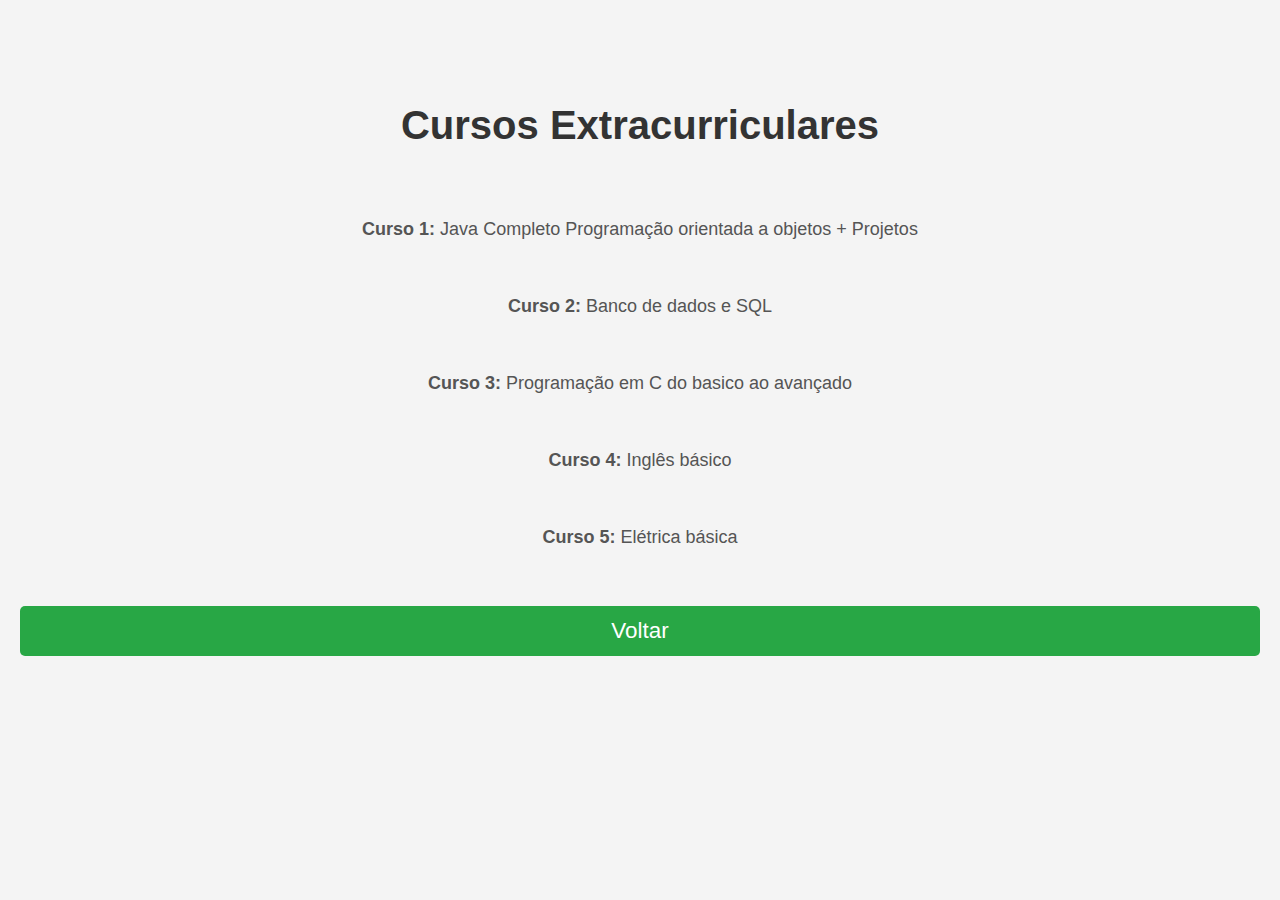
<file: estudo-20250217T003417Z-001/estudo/cursosextracurriculares.html>
<!DOCTYPE html>
<html lang="pt-br">
<head>
    <meta charset="UTF-8">
    <meta name="viewport" content="width=>, initial-scale=1.0">
    <title>Cursos</title>
    <link rel="stylesheet" href="style.css">
</head>
<body>
    <div class="container">
    <h2>Cursos Extracurriculares</h2>
        <p><strong>Curso 1: </strong>Java Completo Programação orientada a objetos + Projetos </p>
        <p><strong>Curso 2: </strong>Banco de dados e SQL</p>
        <p><strong>Curso 3: </strong>Programação em C do basico ao avançado</p>
        <p><strong>Curso 4: </strong>Inglês básico</p>
        <p><strong>Curso 5: </strong>Elétrica básica</p>
        <a href="index.html" class="btn">Voltar</a>
    </div>
</body>
</html>
</file>
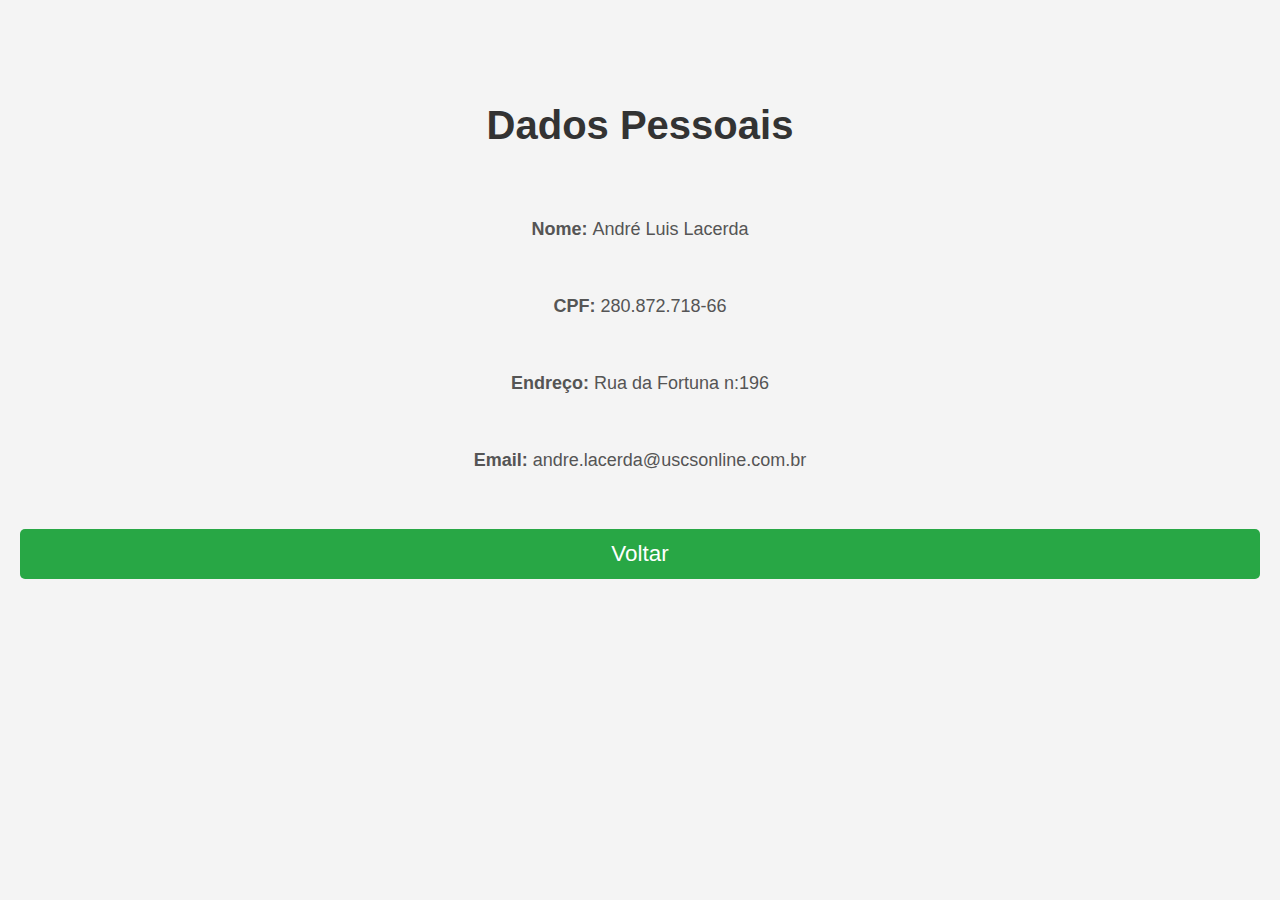
<file: estudo-20250217T003417Z-001/estudo/dados.html>
<!DOCTYPE html>
<html lang="pt-br">
<head>
    <meta charset="UTF-8">
    <meta name="viewport" content="width=device-width, initial-scale=1.0">
    <title>Dados</title>
    <link rel="stylesheet" href="style.css">
</head>
<body>
    <div class="container"> 
      <h2>Dados Pessoais</h2>
      <p><strong>Nome: </strong>André Luis Lacerda</p>
      <p><strong>CPF: </strong>280.872.718-66</p>
      <p><strong>Endreço: </strong>Rua da Fortuna n:196</p>
      <p><strong>Email: </strong>andre.lacerda@uscsonline.com.br</p>
      <a href="index.html" class="btn">Voltar</a>
</div>
</body>
</html>
</file>
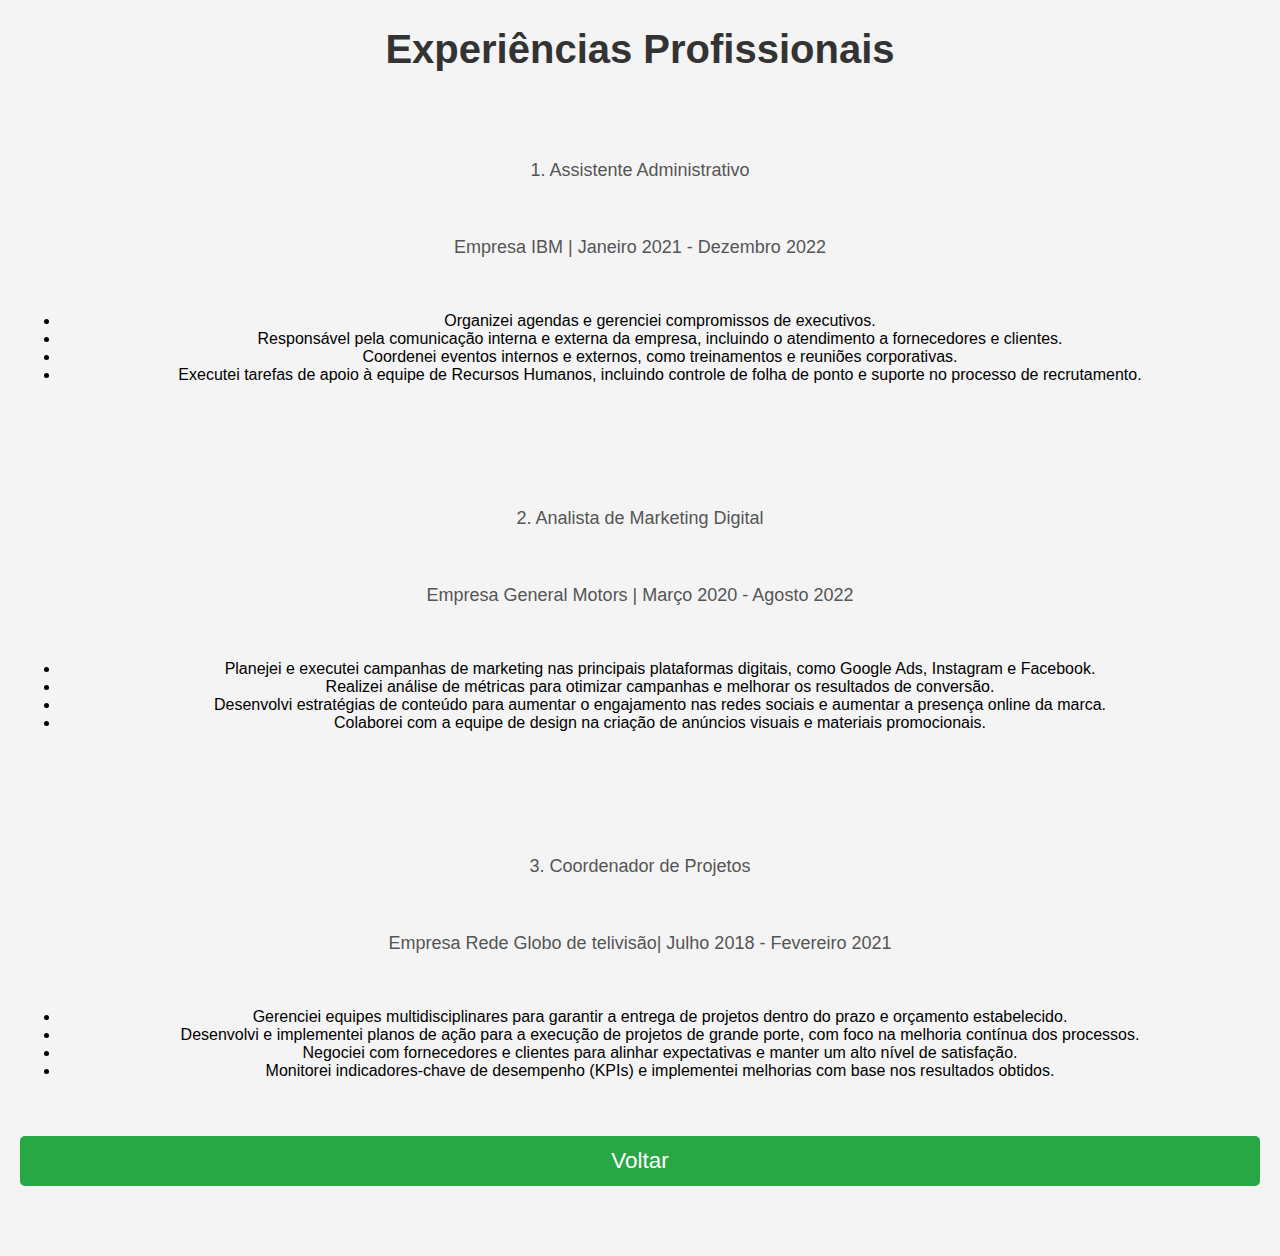
<file: estudo-20250217T003417Z-001/estudo/experiênciaprofissional.html>
<!DOCTYPE html>
<html lang="pt-br">
<head>
    <meta charset="UTF-8">
    <meta name="viewport" content="width=device-width, initial-scale=1.0">
    <title>Formação</title>
    <link rel="stylesheet" href="style.css">
</head>
<body>
    <h1>Experiências Profissionais</h1>

    <div class="container">
        <p class="titulo">1. Assistente Administrativo</p>
        <p class="detalhes">Empresa IBM | Janeiro 2021 - Dezembro 2022</p>
        <ul class="detalhes">
            <li>Organizei agendas e gerenciei compromissos de executivos.</li>
            <li>Responsável pela comunicação interna e externa da empresa, incluindo o atendimento a fornecedores e clientes.</li>
            <li>Coordenei eventos internos e externos, como treinamentos e reuniões corporativas.</li>
            <li>Executei tarefas de apoio à equipe de Recursos Humanos, incluindo controle de folha de ponto e suporte no processo de recrutamento.</li>
        </ul>
    </div>

    <div class="container">
        <p class="titulo">2. Analista de Marketing Digital</p>
        <p class="detalhes">Empresa General Motors | Março 2020 - Agosto 2022</p>
        <ul class="detalhes">
            <li>Planejei e executei campanhas de marketing nas principais plataformas digitais, como Google Ads, Instagram e Facebook.</li>
            <li>Realizei análise de métricas para otimizar campanhas e melhorar os resultados de conversão.</li>
            <li>Desenvolvi estratégias de conteúdo para aumentar o engajamento nas redes sociais e aumentar a presença online da marca.</li>
            <li>Colaborei com a equipe de design na criação de anúncios visuais e materiais promocionais.</li>
        </ul>
    </div>

    <div class="container">
        <p class="titulo">3. Coordenador de Projetos</p>
        <p class="detalhes">Empresa Rede Globo de telivisão| Julho 2018 - Fevereiro 2021</p>
        <ul class="detalhes">
            <li>Gerenciei equipes multidisciplinares para garantir a entrega de projetos dentro do prazo e orçamento estabelecido.</li>
            <li>Desenvolvi e implementei planos de ação para a execução de projetos de grande porte, com foco na melhoria contínua dos processos.</li>
            <li>Negociei com fornecedores e clientes para alinhar expectativas e manter um alto nível de satisfação.</li>
            <li>Monitorei indicadores-chave de desempenho (KPIs) e implementei melhorias com base nos resultados obtidos.</li>
        </ul>
        <a href="index.html" class="btn">Voltar</a>
    </div>

</body>
</html>
</file>
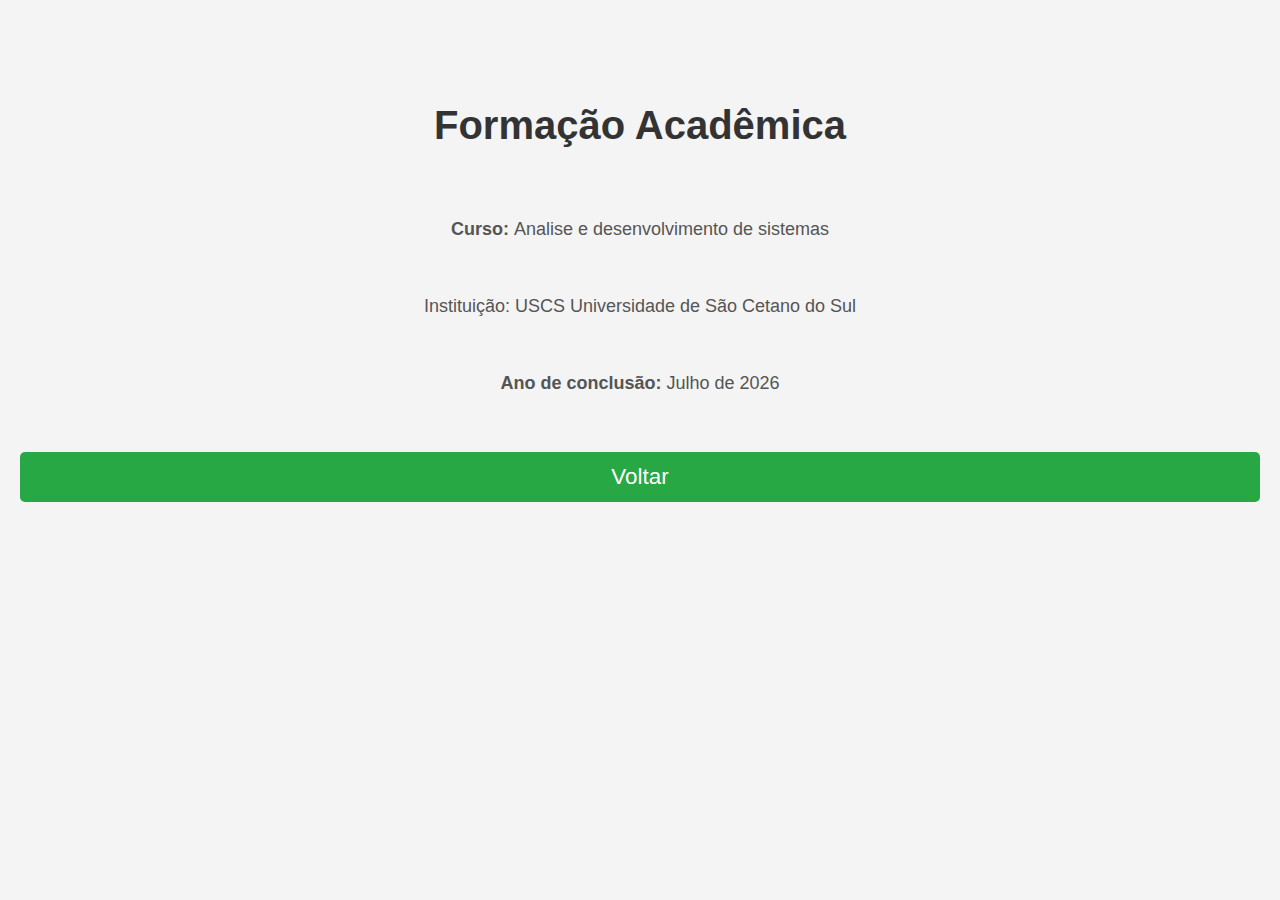
<file: estudo-20250217T003417Z-001/estudo/formaçãoacademica.html>
<!DOCTYPE html>
<html lang="pt-br">
<head>
    <meta charset="UTF-8">
    <meta name="viewport" content="width=device-width, initial-scale=1.0">
    <title>Formação</title>
    <link rel="stylesheet" href="style.css">
</head>
<body>
    <div class="container">
        <h2>Formação Acadêmica</h2>
        <p><strong>Curso: </strong>Analise e desenvolvimento de sistemas</p>
        <p><strng>Instituição: </strng>USCS Universidade de São Cetano do Sul</p> 
        <p><strong>Ano de conclusão: </strong>Julho de 2026</p>
        <a href="index.html" class="btn">Voltar</a>
    </div>
</body>
</html>
</file>
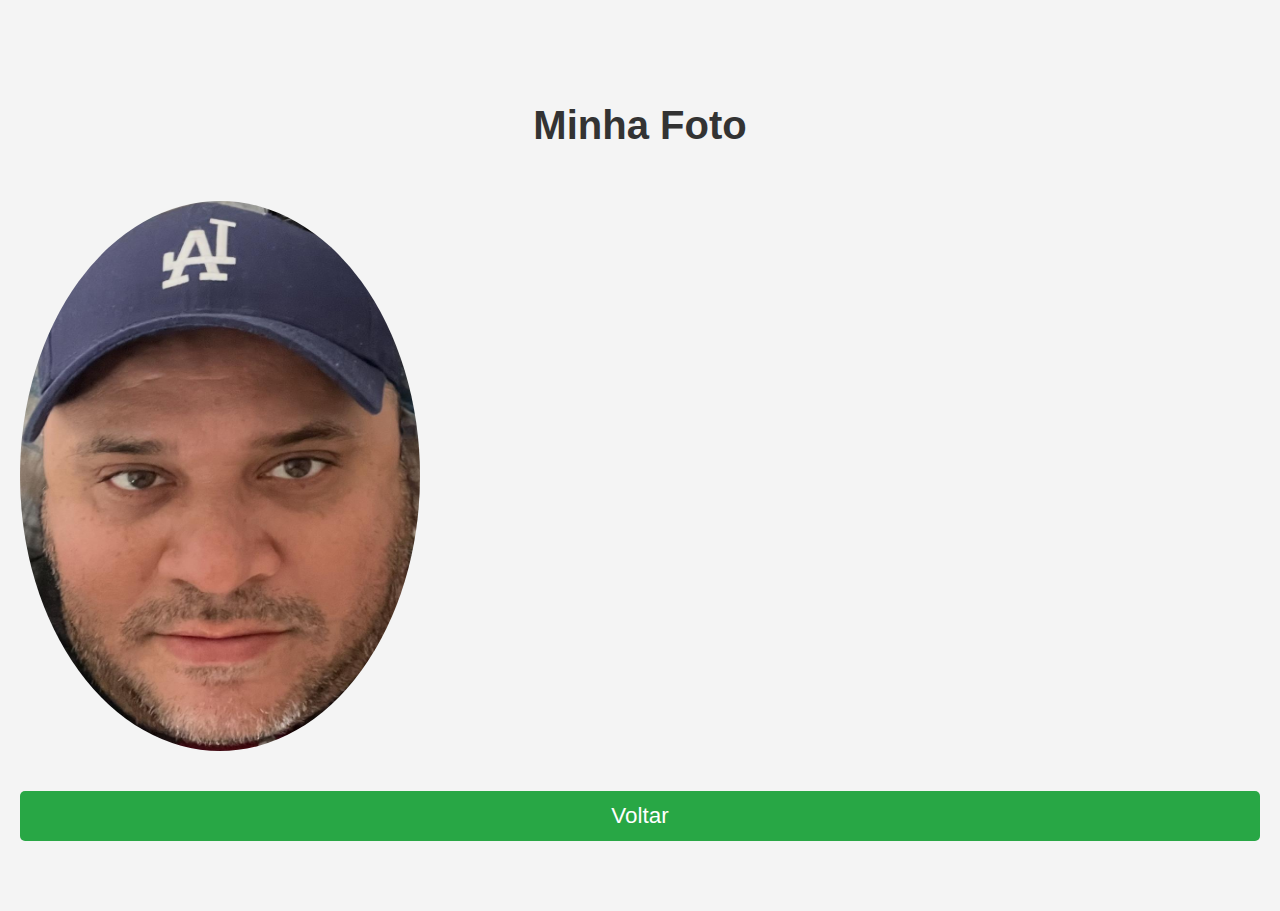
<file: estudo-20250217T003417Z-001/estudo/foto.html>
<!DOCTYPE html>
<html lang="en">
<head>
    <meta charset="UTF-8">
    <meta name="viewport" content="width=device-width, initial-scale=1.0">
    <title>Foto</title>
    <link rel="stylesheet" href="style.css">
</head>
<body>
    <div class="container">
        <h2>Minha Foto</h2>
        <img src="assets/imagem/minha_foto.jpeg" alt="Minha Foto" class="foto">
        <a href="index.html" class="btn">Voltar</a>
    </div>
</body>
</html>
</file>
<file: estudo-20250217T003417Z-001/estudo/style.css>
body {
    font-family: Arial, sans-serif;
    background-color: #f4f4f4;
    text-align: center;
    margin: 0;
    padding: 0;
}

.container {
    display: flex;
    flex-direction: column; 
    justify-content: center; 
    gap: 20px; 
    margin: 50px auto;
    padding: 20px;
}

.balao {
    width: 100px; 
    height: 150px;
    background-color: #ffcc00;
    border-radius: 50%;
    box-shadow: 0 4px 10px rgba(0, 0, 0, 0.1);
    margin: 10px;
    transition: transform 0.3s ease;
    display: flex;
    justify-content: center;
    align-items: center;
}

h1, h2 {
    color: #333;
    font-size: 2.5em; 
}

nav ul {
    list-style: none;
    padding: 0;
}

nav ul li {
    display: inline;
    margin: 10px;
}

nav a {
    text-decoration: none;
    color: white;
    background: #007BFF;
    padding: 10px 15px;
    border-radius: 5px;
    font-size: 1.2em; 
}

nav a:hover {
    background: #0056b3;
}

p {
    font-size: 18px;
    color: #555;
}

.btn {
    display: inline-block;
    text-decoration: none;
    background: #28a745;
    color: white;
    padding: 12px 18px; 
    border-radius: 5px;
    margin-top: 20px;
    font-size: 1.4em; 
}

.btn:hover {
    background: #282188;
}

.foto {
    width: 400px;
    height: 550px;
    border-radius: 50%;
}
</file>
